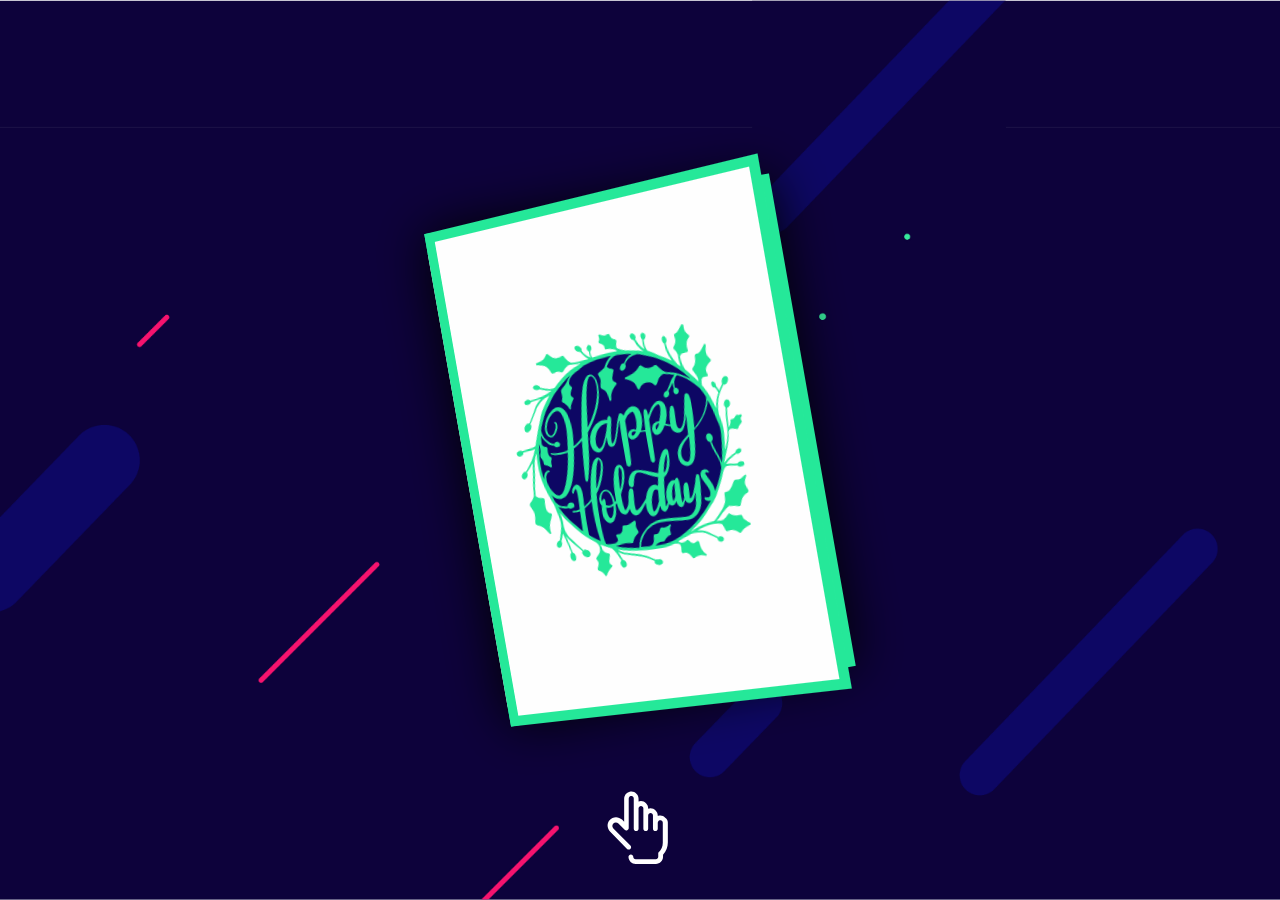
<file: preview.html>
<!DOCTYPE html>
<html>

<head>
    <link rel='stylesheet' href='assets/styles/preview.css' type='text/css'>
</head>

<body>
    <div class="card">
        <div class="card-page cart-page-front">
            <div class="card-page cart-page-outside">
                <img src='assets/images/front.svg' />
            </div>
            <div class="card-page cart-page-inside">
                <div>
                    <img id='kudoImage' />
                    <a id='claimButton' target='_blank'>Claim</a>
                </div>
            </div>
        </div>
        <div id="field" class="card-page cart-page-bottom">
            <div>
                <p id="messageField">Merry christmas to the complete team. You've done great work over the past year, and I look forward to all that you do in the upcoming year as well!
                </p>
                <p id="senderField">Anish</p>
            </div>
        </div>
    </div>

    <span class="click-icon">
        <svg viewBox="0 0 40 40" xmlns="http://www.w3.org/2000/svg">
            <path fill="#fff" d="M31.6 17.7V26c0 1.9-.7 3.7-2 5.1v.9c0 1.6-1.3 3-3 3h-8.4c-1.6 0-3-1.3-3-3 0-.6.5-1 1-1s1 .4 1 1c0 .5.4 1 1 1h8.4c.5 0 1-.4 1-1v-1.2-.3-.1c0-.1.1-.2.2-.3 1.1-1.1 1.7-2.5 1.7-4v-8.3c0-.3-.1-.5-.3-.7-.1-.1-.5-.4-1-.3-.4.1-.8.6-.8 1.1v2.4c0 .6-.5 1-1 1s-1-.4-1-1v-5.5c0-.3-.1-.5-.3-.7s-.4-.3-.7-.3c-.5 0-1 .5-1 1v5.5c0 .6-.5 1-1 1s-1-.4-1-1v-8.5c0-.3-.1-.5-.3-.7s-.4-.3-.7-.3c-.5 0-1 .5-1 1v8.5c0 .6-.5 1-1 1s-1-.4-1-1V7.7c0-.3-.1-.5-.3-.7-.1-.1-.5-.4-1-.3-.4.1-.8.6-.8 1.1V20c0 .4-.2.8-.6.9-.4.2-.8.1-1.1-.2L11 18.1c-.6-.6-1.6-.6-2.2.1-.5.6-.4 1.5.2 2.1l7 7c.4.4.4 1 0 1.4-.2.2-.5.3-.7.3-.3 0-.5-.1-.7-.3l-7-7.1c-1.3-1.3-1.5-3.5-.3-4.8C8 16 9 15.5 10 15.5c.9 0 1.8.4 2.5 1l.9.9V7.9c0-1.4.9-2.7 2.3-3 1-.3 2.1 0 2.8.8.6.6.9 1.3.9 2.1V9c.3-.1.7-.2 1-.2.8 0 1.5.3 2.1.9s.9 1.3.9 2.1v.2c.3-.1.7-.2 1-.2.8 0 1.5.3 2.1.9s.9 1.3.9 2.1v.2c.1 0 .2-.1.3-.1 1-.3 2.1 0 2.8.8.8.5 1.1 1.3 1.1 2z"
            />
        </svg>
    </span>
    <script src='https://cdnjs.cloudflare.com/ajax/libs/jquery/3.1.0/jquery.min.js'></script>
    <script>
        $(document).ready(function () {

            var $clickMe = $('.click-icon'),
                $card = $('.card    ');

            $card.on('click', function () {

                $(this).toggleClass('is-opened');
                $clickMe.toggleClass('is-hidden');

            });

        });
    </script>
    <script src="assets/scripts/preview.js"></script>
</body>

</html>
</file>
<file: assets/styles/preview.css>
@import url('https://fonts.googleapis.com/css?family=Montserrat');
* {
  box-sizing: border-box;
}

body {
  background-color: #fefefe;
  background-image: url(../images/header-bg.png);
  background-repeat: no-repeat;
  background-size: cover;
  height: 100vh;
  margin: 0;
  padding: 0;
  overflow: hidden;
  font-family: 'Montserrat', sans-serif;
}

.card {
  -webkit-perspective: 1500px;
  perspective: 1500px;
  position: absolute;
  left: calc(50% - 175px);
  top: calc(50% - 250px);
  transition-property: -webkit-transform;
  transition-property: transform;
  transition-property: transform, -webkit-transform;
  transition-duration: 1s;
  transition-timing-function: cubic-bezier(0.68, -0.55, 0.265, 1.55);
  transition-delay: initial;
  -webkit-transform: rotate(-10deg) translate(0, 0);
  transform: rotate(-10deg) translate(0, 0);
  -webkit-animation: cardIn 1s alternate cubic-bezier(0.87, -0.41, 0.19, 1.44);
  animation: cardIn 1s alternate cubic-bezier(0.87, -0.41, 0.19, 1.44);
}
@media (max-width: 767px) {
  .card {
    left: calc(50% - 115px);
    top: calc(50% - 164.5px);
  }
}
@media (max-width: 479px) {
  .card {
    left: calc(50% - 75px);
    top: calc(50% - 107px);
  }
}
.card:before {
  content: "";
  display: block;
  position: absolute;
  left: 0;
  top: 0;
  width: 100%;
  height: 100%;
  box-shadow: 0 0 50px #000;
  transition: all 0.5s ease-in-out;
}
.card.is-opened {
  -webkit-transform: rotate(0deg) translate(175px, 0);
  transform: rotate(0deg) translate(175px, 0);
}
@media (max-width: 767px) {
  .card.is-opened {
    -webkit-transform: rotate(0deg) translate(115px, 0);
    transform: rotate(0deg) translate(115px, 0);
  }
}
@media (max-width: 479px) {
  .card.is-opened {
    -webkit-transform: rotate(0deg) translate(75px, 0);
    transform: rotate(0deg) translate(75px, 0);
  }
}
.card.is-opened .cart-page-front {
  -webkit-transform: rotateY(-180deg);
  transform: rotateY(-180deg);
}

@-webkit-keyframes cardIn {
  0% {
    opacity: 0;
    -webkit-transform: rotate(-10deg) translate(0, -100%);
    transform: rotate(-10deg) translate(0, -100%);
  }
  25% {
    opacity: 1;
  }
  100% {
    opacity: 1;
    -webkit-transform: rotate(-10deg) translate(0, 0);
    transform: rotate(-10deg) translate(0, 0);
  }
}

@keyframes cardIn {
  0% {
    opacity: 0;
    -webkit-transform: rotate(-10deg) translate(0, -100%);
    transform: rotate(-10deg) translate(0, -100%);
  }
  25% {
    opacity: 1;
  }
  100% {
    opacity: 1;
    -webkit-transform: rotate(-10deg) translate(0, 0);
    transform: rotate(-10deg) translate(0, 0);
  }
}
.card,
.card-page {
  width: 350px;
  height: 500px;
}
@media (max-width: 767px) {
  .card,
  .card-page {
    width: 230px;
    height: 329px;
  }
}
@media (max-width: 479px) {
  .card,
  .card-page {
    width: 150px;
    height: 214px;
  }
}

.card-page {
  transition: -webkit-transform 1s ease-in-out;
  transition: transform 1s ease-in-out;
  transition: transform 1s ease-in-out, -webkit-transform 1s ease-in-out;
  cursor: pointer;
  position: absolute;
  outline: 1px solid transparent;
}

.cart-page-front {
  -webkit-transform-origin: 0 50% 0;
  transform-origin: 0 50% 0;
  -webkit-transform-style: preserve-3d;
  transform-style: preserve-3d;
  -webkit-transform: rotateY(-20deg);
  transform: rotateY(-20deg);
  z-index: 2;
}

.cart-page-outside>img {
  margin-top: 22.5%;
}

.cart-page-outside,
.cart-page-inside {
  position: absolute;
  -webkit-backface-visibility: hidden;
}

.cart-page-outside {
  border: 10px solid #25E899;
  background: #fefefe;
  background-size: cover;
  width: 100%;
  height: 100%;
}
@media (max-width: 767px) {
  .cart-page-outside {
    border: 5px solid #25E899;
  }
}

.cart-page-inside,
.cart-page-bottom {
  background-color: #fefefe;
  border: 20px solid #25E899;
  display: -webkit-box;
  display: -moz-box;
  display: box;
  display: -moz-flex;
  display: flex;
  box-pack: center;
  -moz-justify-content: center;
  -ms-justify-content: center;
  -o-justify-content: center;
  justify-content: center;
  -ms-flex-pack: center;
  box-align: center;
  -moz-align-items: center;
  -ms-align-items: center;
  -o-align-items: center;
  align-items: center;
  -ms-flex-align: center;
  text-align: center;
}
@media (max-width: 767px) {
  .cart-page-inside,
  .cart-page-bottom {
    border: 10px solid #25E899;
  }
}

.cart-page-inside {
  -webkit-transform: rotateY(-180deg);
  transform: rotateY(-180deg);
  border-right: none !important;
  background-position: 0px 80px;
}
@media (max-width: 767px) {
  .cart-page-inside {
    background-position: 0px 30px;
  }
}
@media (max-width: 479px) {
  .cart-page-inside {
    background-position: 0px 30px;
  }
}

.cart-page-bottom {
  z-index: 1;
  border-left: none !important;
  background-position: -22px 80px;
}
@media (max-width: 767px) {
  .cart-page-bottom {
    background-position: 85px 30px;
  }
}
@media (max-width: 479px) {
  .cart-page-bottom {
    background-position: 0px 30px;
  }
}

.merry-christmas {
  -webkit-transform: rotate(-20deg);
  transform: rotate(-20deg);
}
.merry-christmas svg {
  width: 350px;
  height: auto;
}
@media (max-width: 767px) {
  .merry-christmas svg {
    width: 200px;
  }
}
@media (max-width: 479px) {
  .merry-christmas svg {
    width: 150px;
  }
}

.click-icon {
  position: absolute;
  left: 50%;
  -webkit-transform: translate(-50%, 0);
  transform: translate(-50%, 0);
  bottom: 20px;
  -webkit-animation: iconAnimation 1s infinite alternate ease-in-out;
  animation: iconAnimation 1s infinite alternate ease-in-out;
  transition: opacity 0.5s ease-in-out;
  opacity: 1;
}
.click-icon svg {
  width: 96px;
  height: 96px;
}
@media (max-width: 767px) {
  .click-icon svg {
    width: 72px;
    height: 72px;
  }
}
@media (max-width: 479px) {
  .click-icon svg {
    width: 48px;
    height: 48px;
  }
}       
.click-icon.is-hidden {
  opacity: 0;
}

@-webkit-keyframes iconAnimation {
  0% {
    -webkit-transform: translate(-50%, 0);
    transform: translate(-50%, 0);
  }
  100% {
    -webkit-transform: translate(-50%, 10px);
    transform: translate(-50%, 10px);
  }
}

@keyframes iconAnimation {
  0% {
    -webkit-transform: translate(-50%, 0);
    transform: translate(-50%, 0);
  }
  100% {
    -webkit-transform: translate(-50%, 10px);
    transform: translate(-50%, 10px);
  }
}
p {
  font-size: 36px;
  line-height: 1.2em;
  padding-left: 10px;
}
@media (max-width: 767px) {
  p {
    font-size: 24px;
  }
}
@media (max-width: 479px) {
  p {
    font-size: 20px;
  }
}
.printable {
  width: 100vw;
  height: 100vh;
}

.cart-page-inside>div>img {
  width: 90%;
  display: inline-block;
  padding-bottom: 7.5%;
}
.cart-page-inside>div>a {
  background-color: #0D0764;
  color: #fff;
  border-radius: 5px;
  text-decoration: none;
  padding-left: 10%;
  padding-right: 10%;
  padding-top: 5%;
  padding-bottom: 5%;
  margin-top: 5%;
}
.cart-page-bottom>div {
  padding-left: 10%;
  padding-right: 10%;
}
.cart-page-bottom>div>p:first-child {
  font-size: 2vw;
}
@media screen and (min-width: 1000px) {
  .cart-page-bottom>div>p:first-child {
    font-size: 15px;
  }
}
.cart-page-bottom>div>p:last-child {
  font-size: 1em;
  color: #0D0764;
}
</file>
